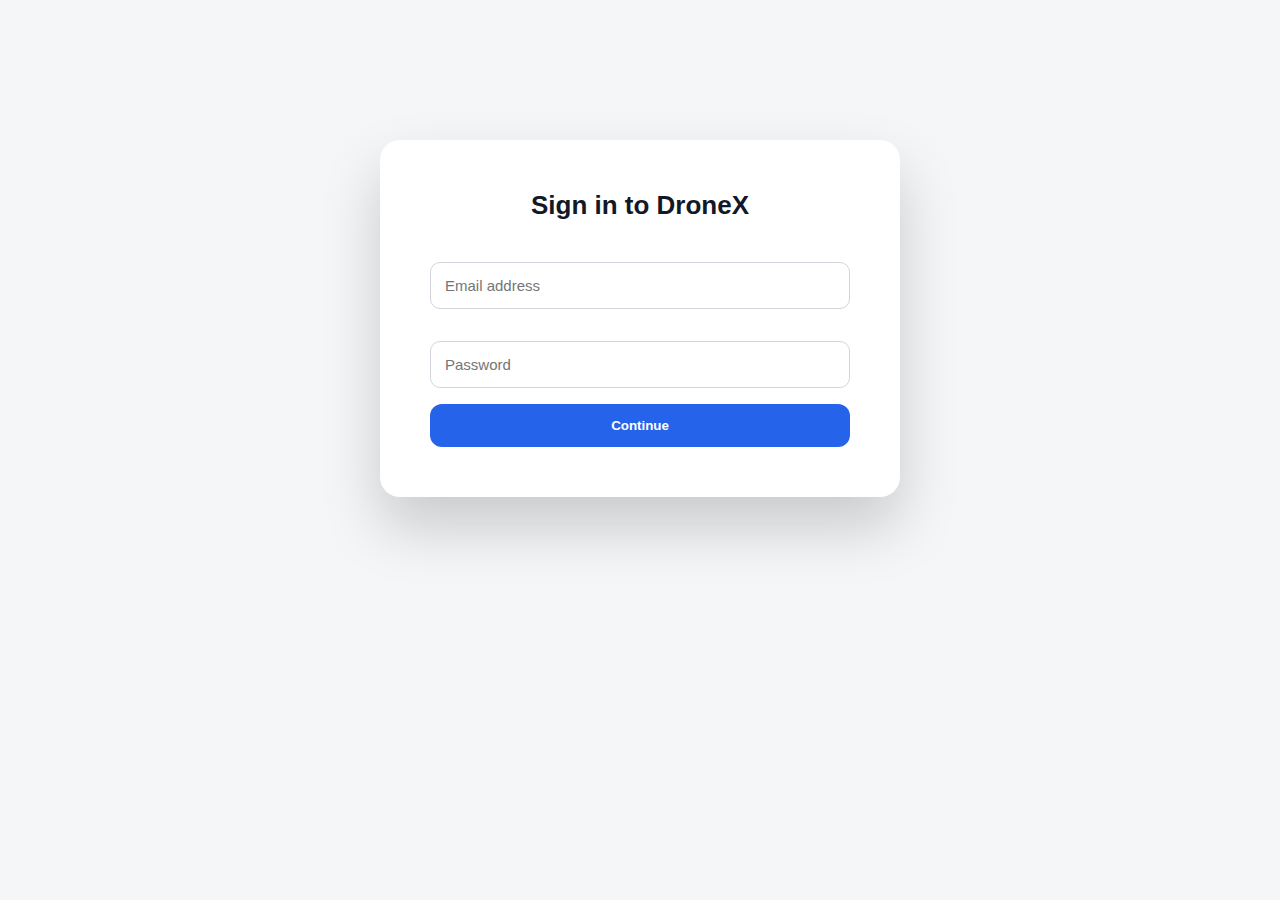
<file: login.html>
<!DOCTYPE html>
<html lang="en">
<head>
    <meta charset="UTF-8">
    <title>Login | DroneX</title>
    <link rel="stylesheet" href="style.css">
</head>
<body>

<div class="login-container">
    <h2>Sign in to DroneX</h2>
    <input type="email" placeholder="Email address">
    <input type="password" placeholder="Password">
    <button>Continue</button>
</div>

</body>
</html>
</file>
<file: style.css>
* {
    margin: 0;
    padding: 0;
    box-sizing: border-box;
    font-family: "Segoe UI", Helvetica, Arial, sans-serif;
}

body {
    background-color: #f4f6f8;
    color: #111827;
}

/* ================= NAVBAR ================= */
.navbar {
    position: sticky;
    top: 0;
    z-index: 1000;
    background: #ffffff;
    border-bottom: 1px solid #e5e7eb;
    display: flex;
    justify-content: space-between;
    align-items: center;
    padding: 18px 60px;
}

.logo {
    font-size: 24px;
    font-weight: 700;
    letter-spacing: 1px;
}

.nav-links a {
    margin: 0 18px;
    text-decoration: none;
    color: #374151;
    font-weight: 500;
}

.nav-links a:hover {
    color: #2563eb;
}

.cart {
    font-weight: 600;
    cursor: pointer;
    position: relative;
}

.cart-popup {
    position: absolute;
    top: 38px;
    right: 0;
    background: #2563eb;
    color: white;
    padding: 7px 14px;
    border-radius: 8px;
    font-size: 13px;
    opacity: 0;
    transform: translateY(-10px);
    transition: all 0.35s ease;
}

.cart-popup.show {
    opacity: 1;
    transform: translateY(0);
}

/* ================= HERO ================= */
.hero {
    padding: 130px 20px;
    text-align: center;
    background:
        linear-gradient(to bottom, #ffffff, #f4f6f8);
}

.hero h1 {
    font-size: 56px;
    margin-bottom: 14px;
    animation: fadeUp 1.1s ease;
}

.hero p {
    font-size: 20px;
    color: #4b5563;
}

/* ================= PRODUCTS ================= */
.products {
    max-width: 1400px;
    margin: 100px auto 60px;
    padding: 0 60px;
}

.products h2 {
    font-size: 36px;
    margin-bottom: 50px;
    text-align: center;
}

/* 🔥 FIX: EXACT 3 CARDS PER ROW */
.product-grid {
    display: grid;
    grid-template-columns: repeat(3, 1fr);
    gap: 36px;
}

.card {
    background: white;
    padding: 26px;
    border-radius: 18px;
    box-shadow: 0 15px 40px rgba(0,0,0,0.08);
    transition: transform 0.35s ease, box-shadow 0.35s ease;
}

.card:hover {
    transform: translateY(-12px);
    box-shadow: 0 25px 55px rgba(0,0,0,0.15);
}


.card img {
    width: 100%;
    height: 220px;                 /* SAME HEIGHT FOR ALL */
    object-fit: cover;             /* Crop without distortion */
    border-radius: 16px;
    margin-bottom: 18px;
    background-color: #f1f5f9;     /* fallback */
}


.card h3 {
    font-size: 20px;
    margin-bottom: 8px;
}

.price {
    font-size: 18px;
    font-weight: 700;
    margin-bottom: 14px;
}

.card button {
    width: 100%;
    padding: 14px;
    background: #2563eb;
    color: white;
    border: none;
    border-radius: 12px;
    font-weight: 600;
    cursor: pointer;
}

/* ================= FOOTER ================= */
footer {
    background: #0f172a;
    color: #e5e7eb;
    padding: 70px 60px;
}

.footer-grid {
    max-width: 1400px;
    margin: auto;
    display: grid;
    grid-template-columns: repeat(3, 1fr);
    gap: 40px;
}

footer h4 {
    margin-bottom: 14px;
}

footer p {
    font-size: 14px;
    color: #9ca3af;
}

/* ================= LOGIN (BIGGER) ================= */
.login-container {
    max-width: 520px;   /* 🔥 bigger */
    margin: 140px auto;
    background: white;
    padding: 50px;      /* 🔥 more padding */
    border-radius: 20px;
    box-shadow: 0 30px 60px rgba(0,0,0,0.18);
    animation: fadeUp 1s ease;
}

.login-container h2 {
    text-align: center;
    margin-bottom: 25px;
    font-size: 26px;
}

.login-container input {
    width: 100%;
    padding: 14px;
    margin: 16px 0;
    border-radius: 10px;
    border: 1px solid #d1d5db;
    font-size: 15px;
}

.login-container button {
    width: 100%;
    padding: 14px;
    background: #2563eb;
    color: white;
    border: none;
    border-radius: 12px;
    font-weight: 700;
}

/* ================= ANIMATIONS ================= */
@keyframes fadeUp {
    from {
        opacity: 0;
        transform: translateY(35px);
    }
    to {
        opacity: 1;
        transform: translateY(0);
    }
}

/* ================= RESPONSIVE ================= */
@media (max-width: 992px) {
    .product-grid {
        grid-template-columns: repeat(2, 1fr);
    }
}

@media (max-width: 600px) {
    .product-grid {
        grid-template-columns: 1fr;
    }
}
</file>
